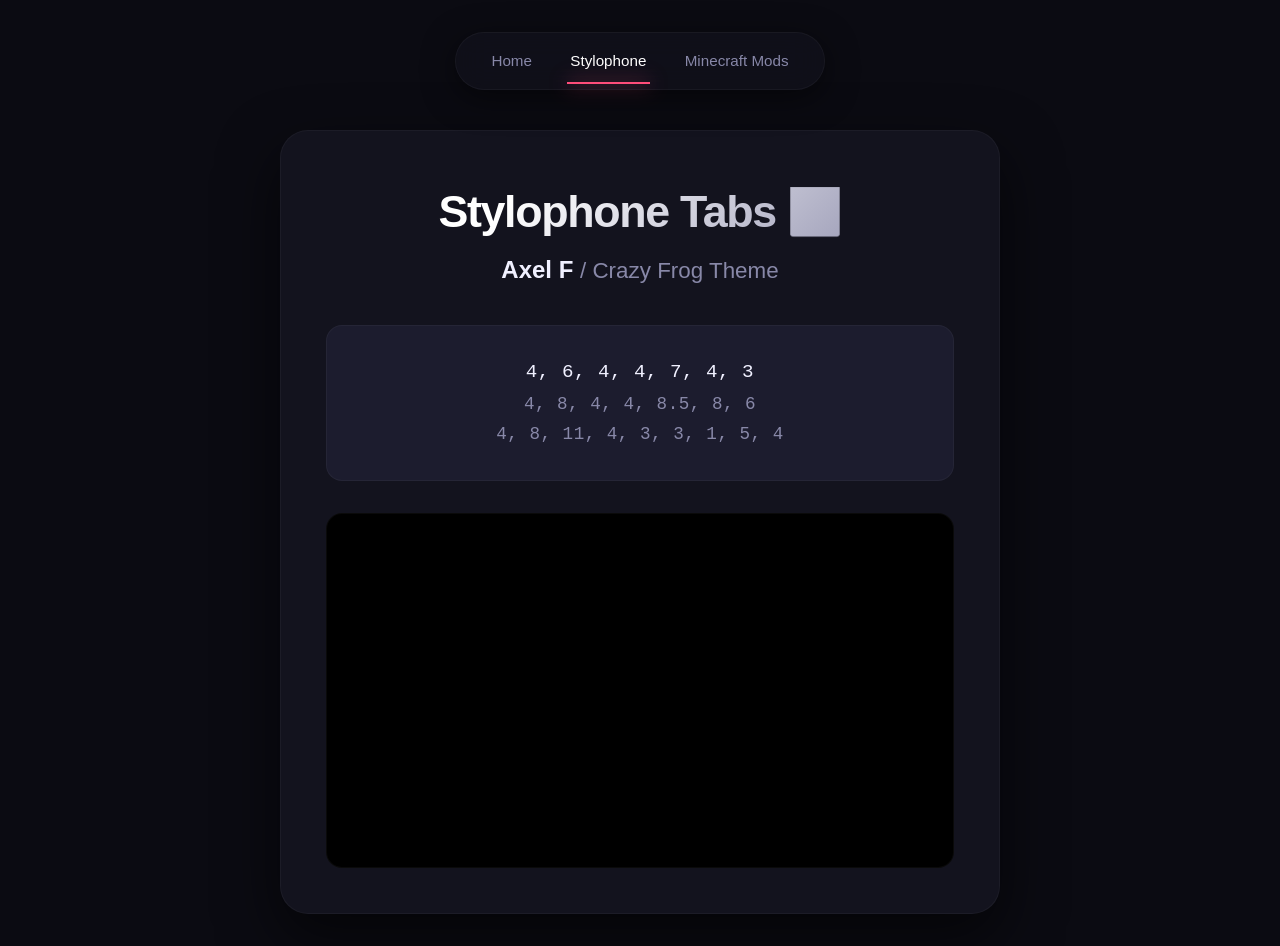
<file: page1.html>
<!DOCTYPE html>
<html lang="en">
<head>
    <meta charset="UTF-8" />
    <meta name="viewport" content="width=device-width, initial-scale=1.0" />
    <title>Stylophone — IT STEP</title>
    <link rel="stylesheet" href="style.css" />
</head>
<body>
    <nav class="navbar">
        <a href="https://parmanoid.github.io/itstep/" class="nav-link">Home</a>
        <a href="page1.html" class="nav-link active">Stylophone</a>
        <a href="page2.html" class="nav-link">Minecraft Mods</a>
    </nav>

    <main class="content">
        <header class="hero">
            <h1 class="large-title">Stylophone Tabs 🎹</h1>
            <h2>Axel F <span class="accent-fade">/ Crazy Frog Theme</span></h2>
        </header>

        <div class="notes-card">
            <p>4, 6, 4, 4, 7, 4, 3</p>
            <p>4, 8, 4, 4, 8.5, 8, 6</p>
            <p>4, 8, 11, 4, 3, 3, 1, 5, 4</p>
        </div>

        <div class="video-container">
            <iframe src="https://www.youtube.com/embed/jDAGYfgDqy8"
                    title="YouTube video player"
                    frameborder="0"
                    allow="accelerometer; autoplay; clipboard-write; encrypted-media; gyroscope; picture-in-picture"
                    allowfullscreen>
            </iframe>
        </div>
    </main>
</body>
</html>
</file>
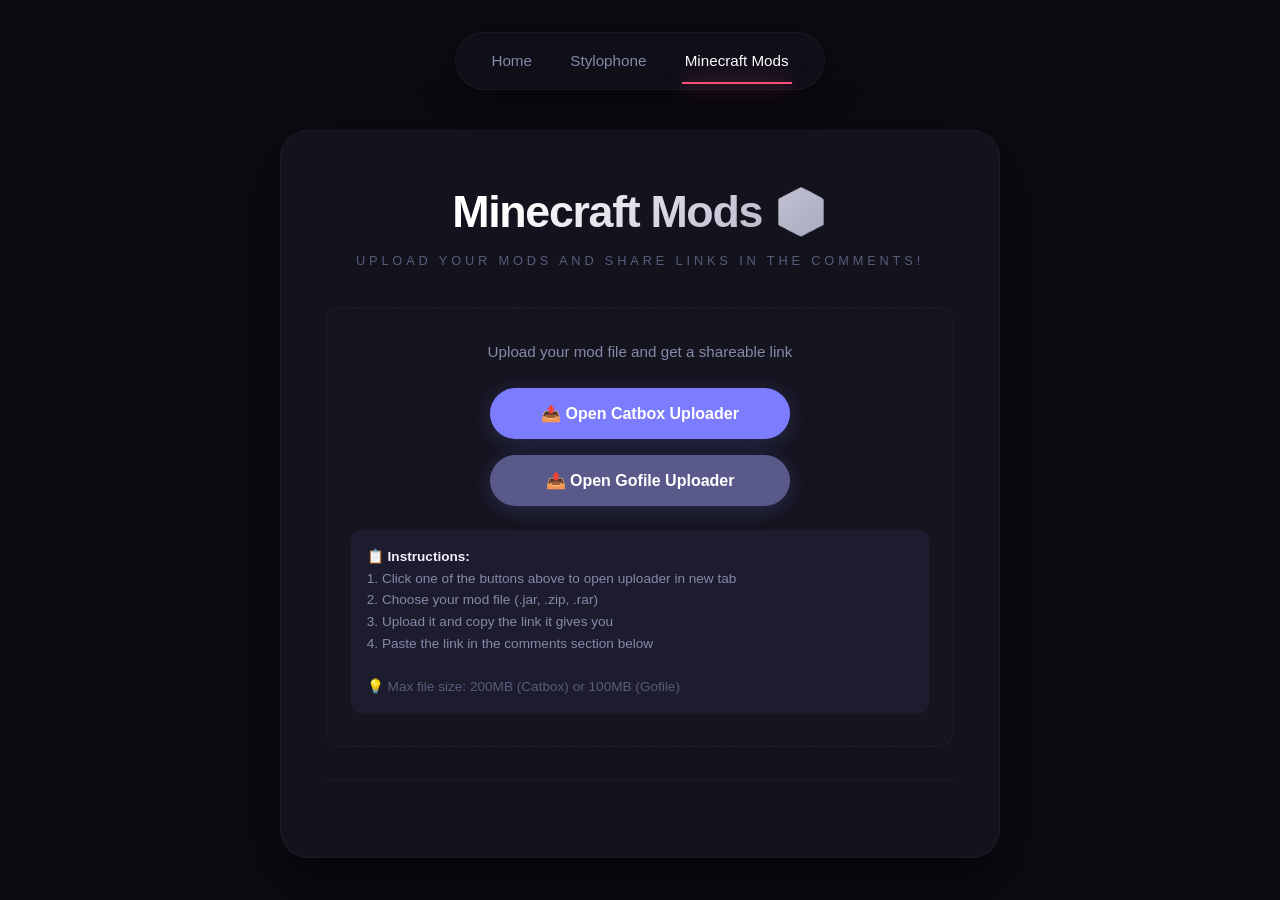
<file: page2.html>
<!DOCTYPE html>
<html lang="en">
<head>
    <meta charset="UTF-8" />
    <meta name="viewport" content="width=device-width, initial-scale=1.0" />
    <title>Minecraft Mods — IT STEP</title>
    <link rel="stylesheet" href="style.css" />
</head>
<body>
    <nav class="navbar">
        <a href="https://parmanoid.github.io/itstep/" class="nav-link">Home</a>
        <a href="page1.html" class="nav-link">Stylophone</a>
        <a href="page2.html" class="nav-link active">Minecraft Mods</a>
    </nav>

    <main class="content">
        <header class="hero">
            <h1 class="large-title">Minecraft Mods 📦</h1>
            <p class="subtitle">Upload your mods and share links in the comments!</p>
        </header>

        <div class="upload-zone">
            <div style="text-align: center; width: 100%;">
                <p style="color: var(--text-secondary); margin-bottom: 1.5rem; font-size: 0.95rem;">
                    Upload your mod file and get a shareable link
                </p>

                <div style="display: flex; flex-direction: column; gap: 1rem; align-items: center;">
                    <button onclick="openCatbox()" class="btn-primary" style="width: 100%; max-width: 300px; padding: 1rem 2rem; font-size: 1rem;">
                        📤 Open Catbox Uploader
                    </button>
                    
                    <button onclick="openGofile()" class="btn-primary" style="width: 100%; max-width: 300px; padding: 1rem 2rem; font-size: 1rem; background: #5a5a8a;">
                        📤 Open Gofile Uploader
                    </button>
                </div>

                <div style="margin-top: 1.5rem; padding: 1rem; background: var(--bg-elevated); border-radius: var(--radius-sm); text-align: left;">
                    <p style="color: var(--text-secondary); font-size: 0.85rem; line-height: 1.6;">
                        <strong style="color: var(--text-primary);">📋 Instructions:</strong><br>
                        1. Click one of the buttons above to open uploader in new tab<br>
                        2. Choose your mod file (.jar, .zip, .rar)<br>
                        3. Upload it and copy the link it gives you<br>
                        4. Paste the link in the comments section below<br><br>
                        <span style="color: var(--text-muted);">💡 Max file size: 200MB (Catbox) or 100MB (Gofile)</span>
                    </p>
                </div>
            </div>
        </div>

        <div class="comments-wrapper">
            <script src="https://giscus.app/client.js"
                    data-repo="parmanoid/comments"
                    data-repo-id="R_kgDOTS1egA"
                    data-category="General"
                    data-category-id="DIC_kwDOTS1egM4DA0E8"
                    data-mapping="pathname"
                    data-strict="0"
                    data-reactions-enabled="1"
                    data-emit-metadata="0"
                    data-input-position="top"
                    data-theme="dark"
                    data-lang="en"
                    crossorigin="anonymous"
                    async>
            </script>
        </div>
    </main>

    <script>
        function openCatbox() {
            window.open('https://catbox.moe/', '_blank');
        }

        function openGofile() {
            window.open('https://gofile.io/upload', '_blank');
        }
    </script>
</body>
</html>
</file>
<file: style.css>
/* --- Reset & Variables --- */
* {
    margin: 0;
    padding: 0;
    box-sizing: border-box;
}

:root {
    --bg-primary: #0b0b12;
    --bg-card: #13131e;
    --bg-elevated: #1c1c2e;
    --text-primary: #f0f0ff;
    --text-secondary: #8888a8;
    --text-muted: #5a5a7a;
    --accent-pink: #ff4d7a;
    --accent-purple: #7c7cff;
    --accent-glow: rgba(124, 124, 255, 0.15);
    --border-subtle: rgba(255, 255, 255, 0.04);
    --radius-lg: 28px;
    --radius-md: 16px;
    --radius-sm: 10px;
    --transition: all 0.25s ease;
}

body {
    background: var(--bg-primary);
    color: var(--text-primary);
    font-family: 'Inter', -apple-system, BlinkMacSystemFont, 'Segoe UI', Roboto, sans-serif;
    min-height: 100vh;
    display: flex;
    flex-direction: column;
    align-items: center;
    padding: 2rem 1.5rem;
    line-height: 1.6;
    -webkit-font-smoothing: antialiased;
}

::selection {
    background: var(--accent-purple);
    color: #fff;
}

.navbar {
    display: flex;
    gap: 2rem;
    background: rgba(19, 19, 30, 0.6);
    backdrop-filter: blur(16px);
    -webkit-backdrop-filter: blur(16px);
    padding: 0.6rem 2rem;
    border-radius: 60px;
    border: 1px solid var(--border-subtle);
    box-shadow: 0 8px 32px rgba(0, 0, 0, 0.5);
    margin-bottom: 2.5rem;
}

.nav-link {
    color: var(--text-secondary);
    text-decoration: none;
    font-weight: 500;
    font-size: 0.95rem;
    padding: 0.4rem 0.2rem;
    transition: var(--transition);
    position: relative;
}

.nav-link::after {
    content: '';
    position: absolute;
    bottom: -4px;
    left: 0;
    width: 0;
    height: 2px;
    background: var(--accent-pink);
    transition: var(--transition);
}

.nav-link:hover {
    color: #fff;
}

.nav-link:hover::after {
    width: 100%;
}

.nav-link.active {
    color: #fff;
}

.nav-link.active::after {
    width: 100%;
    background: var(--accent-pink);
    box-shadow: 0 0 20px var(--accent-pink);
}

.content {
    max-width: 720px;
    width: 100%;
    background: var(--bg-card);
    padding: 2.8rem;
    border-radius: var(--radius-lg);
    border: 1px solid var(--border-subtle);
    box-shadow: 0 24px 60px rgba(0, 0, 0, 0.6);
    transition: var(--transition);
}

.hero {
    text-align: center;
    margin-bottom: 2.2rem;
}

.hero h1 {
    font-size: 2.8rem;
    font-weight: 800;
    letter-spacing: -0.03em;
    background: linear-gradient(135deg, #ffffff 30%, var(--text-secondary));
    -webkit-background-clip: text;
    -webkit-text-fill-color: transparent;
    background-clip: text;
    margin-bottom: 0.2rem;
}

.hero .subtitle {
    color: var(--text-muted);
    font-size: 0.8rem;
    text-transform: uppercase;
    letter-spacing: 0.3em;
    font-weight: 500;
}

.large-title {
    font-size: 2.6rem;
    font-weight: 800;
    letter-spacing: -0.02em;
    background: linear-gradient(135deg, #fff, #b4b4ff);
    -webkit-background-clip: text;
    -webkit-text-fill-color: transparent;
    background-clip: text;
}

.accent-fade {
    color: var(--text-secondary);
    font-weight: 400;
    font-size: 1.4rem;
    -webkit-text-fill-color: var(--text-secondary);
}

.media-box {
    display: flex;
    justify-content: center;
    margin-bottom: 2rem;
}

.media-box img {
    max-width: 100%;
    border-radius: var(--radius-md);
    border: 1px solid var(--border-subtle);
    max-height: 260px;
    object-fit: cover;
    transition: var(--transition);
}

.media-box img:hover {
    transform: scale(1.01);
    border-color: rgba(255, 255, 255, 0.08);
}

.disclaimer {
    background: rgba(255, 77, 122, 0.04);
    padding: 0.7rem 1.4rem;
    border-radius: var(--radius-sm);
    font-size: 0.82rem;
    color: #ff8fab;
    text-align: center;
    border-left: 3px solid var(--accent-pink);
    margin-bottom: 2rem;
    backdrop-filter: blur(4px);
}

.upload-zone {
    background: rgba(255, 255, 255, 0.01);
    border-radius: var(--radius-md);
    padding: 2rem 1.5rem;
    border: 1px dashed rgba(255, 255, 255, 0.06);
    display: flex;
    flex-direction: column;
    align-items: center;
    gap: 1.2rem;
    margin-bottom: 2rem;
    transition: var(--transition);
}

.upload-zone:focus-within {
    border-color: var(--accent-purple);
    background: var(--accent-glow);
}

.file-label {
    background: var(--bg-elevated);
    padding: 0.6rem 1.8rem;
    border-radius: 40px;
    cursor: pointer;
    border: 1px solid var(--border-subtle);
    font-size: 0.9rem;
    transition: var(--transition);
    color: var(--text-secondary);
}

.file-label:hover {
    background: #282840;
    border-color: rgba(255, 255, 255, 0.1);
    color: #fff;
}

.file-label input {
    display: none;
}

.file-selected {
    color: var(--accent-pink);
    font-weight: 500;
}

.btn-primary {
    background: var(--accent-purple);
    border: none;
    color: #fff;
    font-weight: 600;
    padding: 0.7rem 2.4rem;
    border-radius: 40px;
    font-size: 0.95rem;
    cursor: pointer;
    transition: var(--transition);
    box-shadow: 0 4px 20px rgba(124, 124, 255, 0.2);
}

.btn-primary:hover {
    background: #6a6aff;
    transform: translateY(-2px);
    box-shadow: 0 8px 30px rgba(124, 124, 255, 0.3);
}

.btn-primary:active {
    transform: translateY(0);
}

#status {
    width: 100%;
}

.status-msg {
    font-size: 0.85rem;
    margin-bottom: 0.3rem;
    text-align: center;
}

.status-msg.loading { color: #8ab4ff; }
.status-msg.success { color: #5be99e; }
.status-msg.error { color: #ff6b82; }

.url-output {
    background: var(--bg-primary);
    border: 1px solid var(--border-subtle);
    color: var(--text-primary);
    padding: 0.6rem 1rem;
    border-radius: var(--radius-sm);
    width: 100%;
    font-size: 0.8rem;
    cursor: pointer;
    text-align: center;
    transition: var(--transition);
    font-family: 'SF Mono', 'Courier New', monospace;
}

.url-output:hover {
    border-color: var(--accent-purple);
}

.url-output:focus {
    outline: 2px solid var(--accent-purple);
    outline-offset: 2px;
}

.notes-card {
    background: var(--bg-elevated);
    padding: 1.8rem;
    border-radius: var(--radius-md);
    border: 1px solid var(--border-subtle);
    margin-bottom: 2rem;
    text-align: center;
}

.notes-card p {
    font-size: 1.1rem;
    letter-spacing: 0.5px;
    color: var(--text-secondary);
    font-family: 'SF Mono', 'Courier New', monospace;
    margin: 0.15rem 0;
}

.notes-card p:first-child {
    color: var(--text-primary);
    font-size: 1.2rem;
}

.video-container {
    position: relative;
    padding-bottom: 56.25%;
    border-radius: var(--radius-md);
    overflow: hidden;
    border: 1px solid var(--border-subtle);
    background: #000;
}

.video-container iframe {
    position: absolute;
    top: 0;
    left: 0;
    width: 100%;
    height: 100%;
    border: 0;
}

.comments-wrapper {
    margin-top: 2rem;
    padding-top: 2rem;
    border-top: 1px solid var(--border-subtle);
}

@media (max-width: 640px) {
    .content {
        padding: 1.8rem 1.2rem;
    }

    .hero h1 {
        font-size: 2.2rem;
    }

    .large-title {
        font-size: 2rem;
    }

    .accent-fade {
        font-size: 1.2rem;
        display: block;
        margin-top: 0.2rem;
    }

    .navbar {
        gap: 1rem;
        padding: 0.5rem 1.2rem;
    }

    .nav-link {
        font-size: 0.8rem;
    }

    .upload-zone {
        padding: 1.5rem 1rem;
    }

    .file-label {
        font-size: 0.8rem;
        padding: 0.5rem 1.2rem;
    }

    .btn-primary {
        padding: 0.6rem 1.8rem;
        font-size: 0.85rem;
    }
}

@media (max-width: 400px) {
    body {
        padding: 1rem 0.8rem;
    }

    .content {
        padding: 1.2rem 0.8rem;
        border-radius: var(--radius-md);
    }

    .navbar {
        gap: 0.6rem;
        padding: 0.4rem 0.8rem;
        flex-wrap: wrap;
        justify-content: center;
    }
}
</file>
